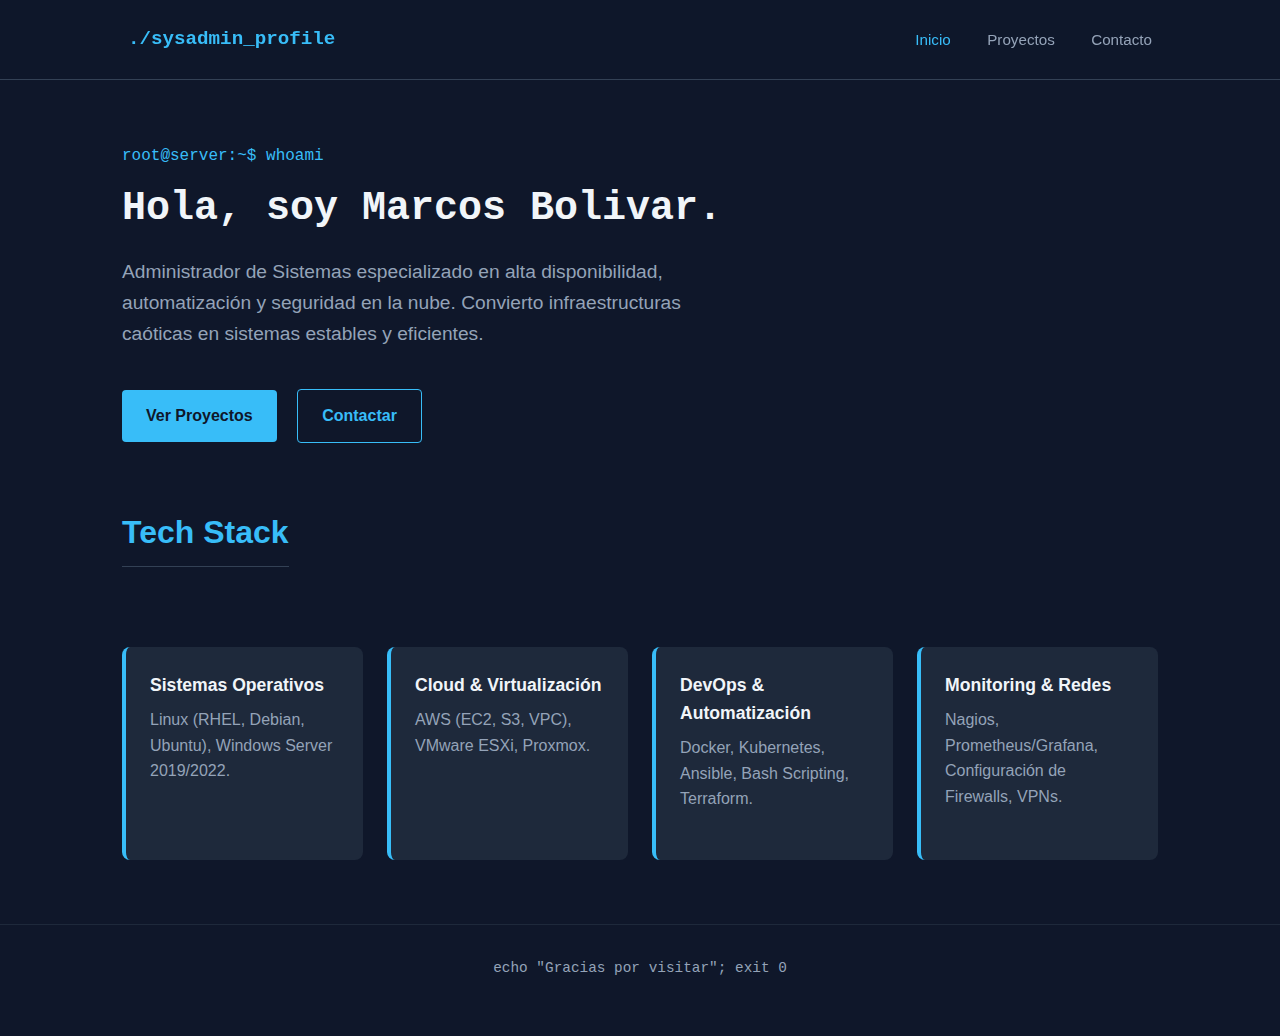
<file: server_apache/web/index.html>
<!DOCTYPE html>
<html lang="es">

<head>
    <meta charset="UTF-8">
    <meta name="viewport" content="width=device-width, initial-scale=1.0">
    <title>Tu Nombre - SysAdmin</title>
    <link rel="stylesheet" href="style.css">
</head>

<body>

    <nav>
        <div class="logo">./sysadmin_profile</div>
        <div class="nav-links">
            <a href="index.html" class="active">Inicio</a>
            <a href="proyectos.html">Proyectos</a>
            <a href="contacto.html">Contacto</a>
        </div>
    </nav>

    <main class="container">
        <section class="hero">
            <p class="hero-intro">root@server:~$ whoami</p>
            <h1>Hola, soy Marcos Bolivar.</h1>
            <p style="font-size: 1.2rem; max-width: 600px;">
                Administrador de Sistemas especializado en alta disponibilidad,
                automatización y seguridad en la nube. Convierto infraestructuras
                caóticas en sistemas estables y eficientes.
            </p>
            <div>
                <a href="proyectos.html" class="btn">Ver Proyectos</a>
                <a href="contacto.html" class="btn btn-outline">Contactar</a>
            </div>
        </section>

        <section style="margin-top: 4rem;">
            <h2>Tech Stack</h2>
            <div class="tech-stack">
                <div class="stack-item">
                    <h3>Sistemas Operativos</h3>
                    <p>Linux (RHEL, Debian, Ubuntu), Windows Server 2019/2022.</p>
                </div>
                <div class="stack-item">
                    <h3>Cloud & Virtualización</h3>
                    <p>AWS (EC2, S3, VPC), VMware ESXi, Proxmox.</p>
                </div>
                <div class="stack-item">
                    <h3>DevOps & Automatización</h3>
                    <p>Docker, Kubernetes, Ansible, Bash Scripting, Terraform.</p>
                </div>
                <div class="stack-item">
                    <h3>Monitoring & Redes</h3>
                    <p>Nagios, Prometheus/Grafana, Configuración de Firewalls, VPNs.</p>
                </div>
            </div>
        </section>
    </main>

    <footer>
        <p>echo "Gracias por visitar"; exit 0</p>
    </footer>

    <script>
        document.querySelectorAll('.stack-item').forEach(item => {
            item.addEventListener('click', () => {
                const isExpanded = item.classList.contains('expanded');
                // Cerrar todos
                document.querySelectorAll('.stack-item.expanded').forEach(el => {
                    el.classList.remove('expanded');
                });
                // Si no estaba abierto, abrirlo
                if (!isExpanded) {
                    item.classList.add('expanded');
                }
            });
        });
    </script>

</body>

</html>
</file>
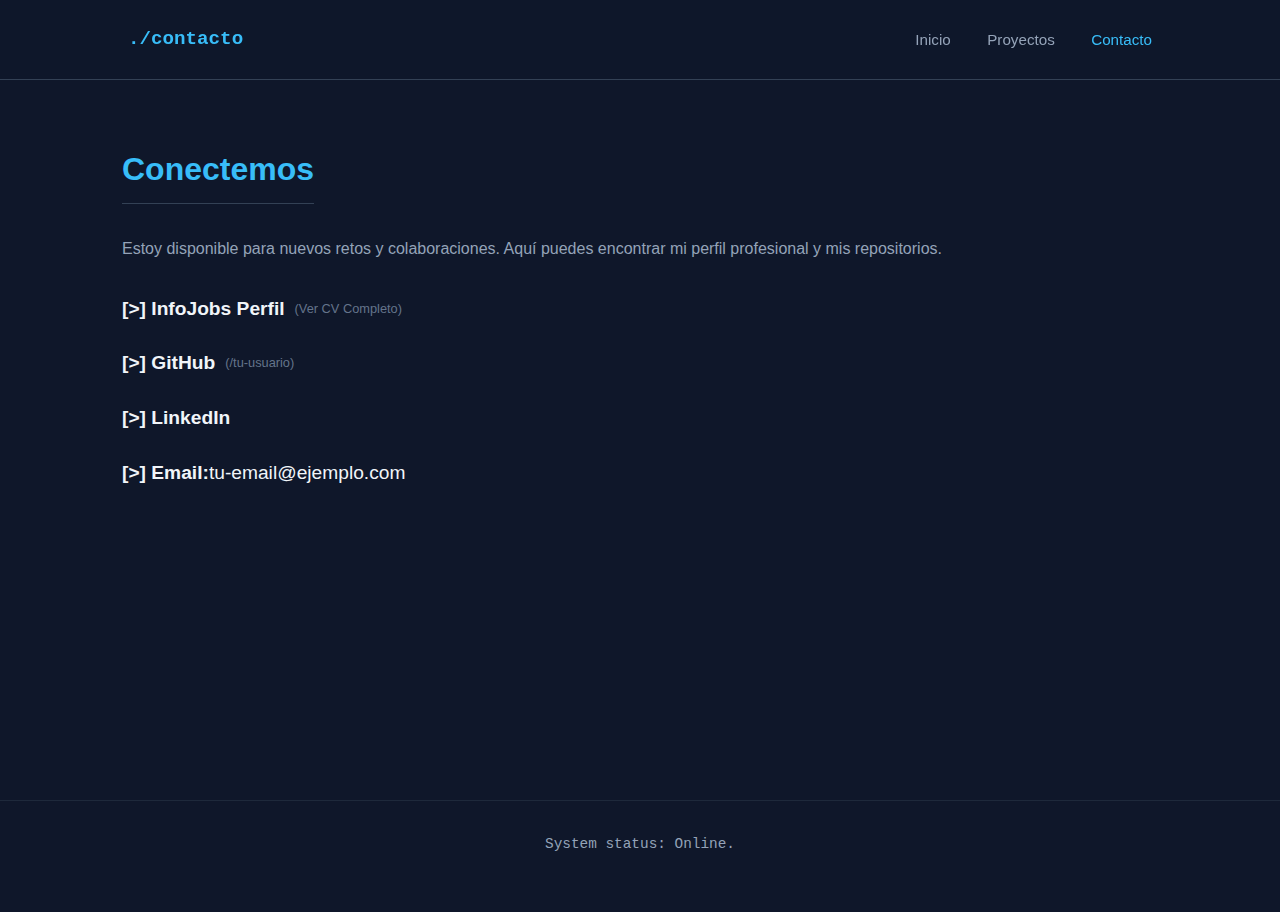
<file: server_apache/web/contacto.html>
<!DOCTYPE html>
<html lang="es">

<head>
    <meta charset="UTF-8">
    <meta name="viewport" content="width=device-width, initial-scale=1.0">
    <title>Contacto - SysAdmin</title>
    <link rel="stylesheet" href="style.css">
</head>

<body>

    <nav>
        <div class="logo">./contacto</div>
        <div class="nav-links">
            <a href="index.html">Inicio</a>
            <a href="proyectos.html">Proyectos</a>
            <a href="contacto.html" class="active">Contacto</a>
        </div>
    </nav>

    <main class="container">
        <h2>Conectemos</h2>
        <p>Estoy disponible para nuevos retos y colaboraciones. Aquí puedes encontrar mi perfil profesional y mis
            repositorios.</p>

        <ul class="contact-list">
            <li>
                <a href="#" target="_blank">
                    <strong>[>] InfoJobs Perfil</strong>
                    <span style="font-size: 0.8rem; margin-left: 10px; color: #64748b;">(Ver CV Completo)</span>
                </a>
            </li>
            <li>
                <a href="#" target="_blank">
                    <strong>[>] GitHub</strong>
                    <span style="font-size: 0.8rem; margin-left: 10px; color: #64748b;">(/tu-usuario)</span>
                </a>
            </li>
            <li>
                <a href="#" target="_blank">
                    <strong>[>] LinkedIn</strong>
                </a>
            </li>
            <li>
                <a href="mailto:tu-email@ejemplo.com">
                    <strong>[>] Email:</strong> tu-email@ejemplo.com
                </a>
            </li>
        </ul>
    </main>

    <footer>
        <p>System status: Online.</p>
    </footer>

</body>

</html>
</file>
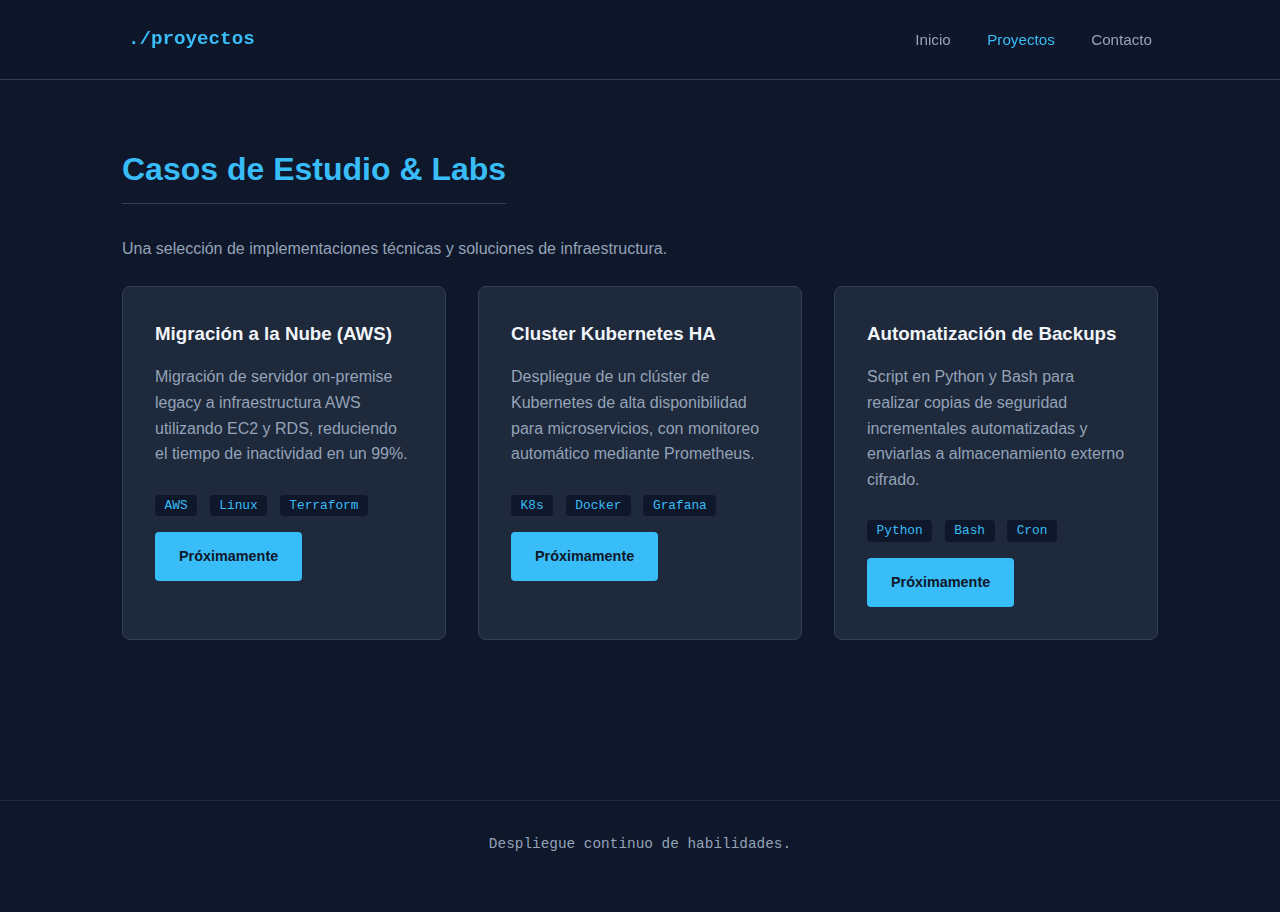
<file: server_apache/web/proyectos.html>
<!DOCTYPE html>
<html lang="es">

<head>
    <meta charset="UTF-8">
    <meta name="viewport" content="width=device-width, initial-scale=1.0">
    <title>Proyectos - SysAdmin</title>
    <link rel="stylesheet" href="style.css">
</head>

<body>

    <nav>
        <div class="logo">./proyectos</div>
        <div class="nav-links">
            <a href="index.html">Inicio</a>
            <a href="proyectos.html" class="active">Proyectos</a>
            <a href="contacto.html">Contacto</a>
        </div>
    </nav>

    <main class="container">
        <h2>Casos de Estudio & Labs</h2>
        <p>Una selección de implementaciones técnicas y soluciones de infraestructura.</p>

        <div class="project-grid">

            <article class="project-card">
                <h3>Migración a la Nube (AWS)</h3>
                <p>Migración de servidor on-premise legacy a infraestructura AWS utilizando EC2 y RDS, reduciendo el
                    tiempo de inactividad en un 99%.</p>
                <div class="tags">
                    <span>AWS</span>
                    <span>Linux</span>
                    <span>Terraform</span>
                </div>
                <span class="btn btn-disabled" style="font-size: 0.9rem;">Próximamente</span>
            </article>

            <article class="project-card">
                <h3>Cluster Kubernetes HA</h3>
                <p>Despliegue de un clúster de Kubernetes de alta disponibilidad para microservicios, con monitoreo
                    automático mediante Prometheus.</p>
                <div class="tags">
                    <span>K8s</span>
                    <span>Docker</span>
                    <span>Grafana</span>
                </div>
                <span class="btn btn-disabled" style="font-size: 0.9rem;">Próximamente</span>
            </article>

            <article class="project-card">
                <h3>Automatización de Backups</h3>
                <p>Script en Python y Bash para realizar copias de seguridad incrementales automatizadas y enviarlas a
                    almacenamiento externo cifrado.</p>
                <div class="tags">
                    <span>Python</span>
                    <span>Bash</span>
                    <span>Cron</span>
                </div>
                <span class="btn btn-disabled" style="font-size: 0.9rem;">Próximamente</span>
            </article>

        </div>
    </main>

    <footer>
        <p>Despliegue continuo de habilidades.</p>
    </footer>

</body>

</html>
</file>
<file: server_apache/web/style.css>
/* --- Variables & Reset --- */
:root {
    --bg-color: #0f172a;
    /* Azul oscuro profundo (Slate 900) */
    --card-bg: #1e293b;
    /* Azul grisáceo (Slate 800) */
    --text-primary: #f1f5f9;
    /* Blanco humo */
    --text-secondary: #94a3b8;
    /* Gris claro */
    --accent: #38bdf8;
    /* Cyan brillante para enlaces/botones */
    --code-font: 'Fira Code', 'Courier New', monospace;
    --body-font: 'Segoe UI', Roboto, Helvetica, sans-serif;
}

* {
    margin: 0;
    padding: 0;
    box-sizing: border-box;
}

body {
    background-color: var(--bg-color);
    color: var(--text-primary);
    font-family: var(--body-font);
    line-height: 1.6;
}

/* --- Navegación --- */
nav {
    display: flex;
    justify-content: space-between;
    align-items: center;
    padding: 1.5rem 10%;
    border-bottom: 1px solid #334155;
    background-color: rgba(15, 23, 42, 0.95);
    position: sticky;
    top: 0;
    z-index: 100;
}

.logo {
    font-family: var(--code-font);
    font-weight: bold;
    font-size: 1.2rem;
    color: var(--accent);
}

.nav-links a {
    color: var(--text-secondary);
    text-decoration: none;
    margin-left: 2rem;
    transition: color 0.3s;
    font-size: 0.95rem;
}

.nav-links a:hover,
.nav-links a.active {
    color: var(--accent);
}

/* --- Layout General --- */
.container {
    max-width: 1100px;
    margin: 0 auto;
    padding: 4rem 2rem;
    min-height: 80vh;
    /* Empuja el footer hacia abajo */
}

h1,
h2,
h3 {
    margin-bottom: 1rem;
}

h1 {
    font-size: 2.5rem;
    font-family: var(--code-font);
}

h2 {
    font-size: 2rem;
    color: var(--accent);
    margin-bottom: 2rem;
    border-bottom: 1px solid #334155;
    padding-bottom: 0.5rem;
    display: inline-block;
}

p {
    color: var(--text-secondary);
    margin-bottom: 1.5rem;
}

/* --- Componentes Específicos --- */

/* Hero Section (Index) */
.hero-intro {
    font-family: var(--code-font);
    color: var(--accent);
    margin-bottom: 0.5rem;
}

.tech-stack {
    display: grid;
    grid-template-columns: repeat(auto-fit, minmax(200px, 1fr));
    gap: 1.5rem;
    margin-top: 3rem;
}

.stack-item {
    background: var(--card-bg);
    padding: 1.5rem;
    border-radius: 8px;
    border-left: 4px solid var(--accent);
}

.stack-item h3 {
    font-size: 1.1rem;
    margin-bottom: 0.5rem;
}

/* Proyectos (Grid) */
.project-grid {
    display: grid;
    grid-template-columns: repeat(auto-fit, minmax(300px, 1fr));
    gap: 2rem;
}

.project-card {
    background: var(--card-bg);
    border: 1px solid #334155;
    border-radius: 8px;
    padding: 2rem;
    transition: transform 0.2s;
}

.project-card:hover {
    transform: translateY(-5px);
    border-color: var(--accent);
}

.tags span {
    background: #0f172a;
    color: var(--accent);
    padding: 0.2rem 0.6rem;
    border-radius: 4px;
    font-size: 0.8rem;
    font-family: var(--code-font);
    margin-right: 0.5rem;
}

/* Botones */
.btn {
    display: inline-block;
    padding: 0.8rem 1.5rem;
    background-color: var(--accent);
    color: var(--bg-color);
    text-decoration: none;
    font-weight: bold;
    border-radius: 4px;
    margin-top: 1rem;
    transition: opacity 0.3s;
}

.btn:hover {
    opacity: 0.9;
}

.btn-outline {
    background: transparent;
    border: 1px solid var(--accent);
    color: var(--accent);
    margin-left: 1rem;
}

/* Contacto */
.contact-list {
    list-style: none;
    margin-top: 2rem;
}

.contact-list li {
    margin-bottom: 1.5rem;
    font-size: 1.2rem;
}

.contact-list a {
    color: var(--text-primary);
    text-decoration: none;
    display: flex;
    align-items: center;
}

.contact-list a:hover {
    color: var(--accent);
}

/* Footer */
footer {
    text-align: center;
    padding: 2rem;
    color: #475569;
    font-size: 0.9rem;
    border-top: 1px solid #1e293b;
    font-family: var(--code-font);
}
</file>
